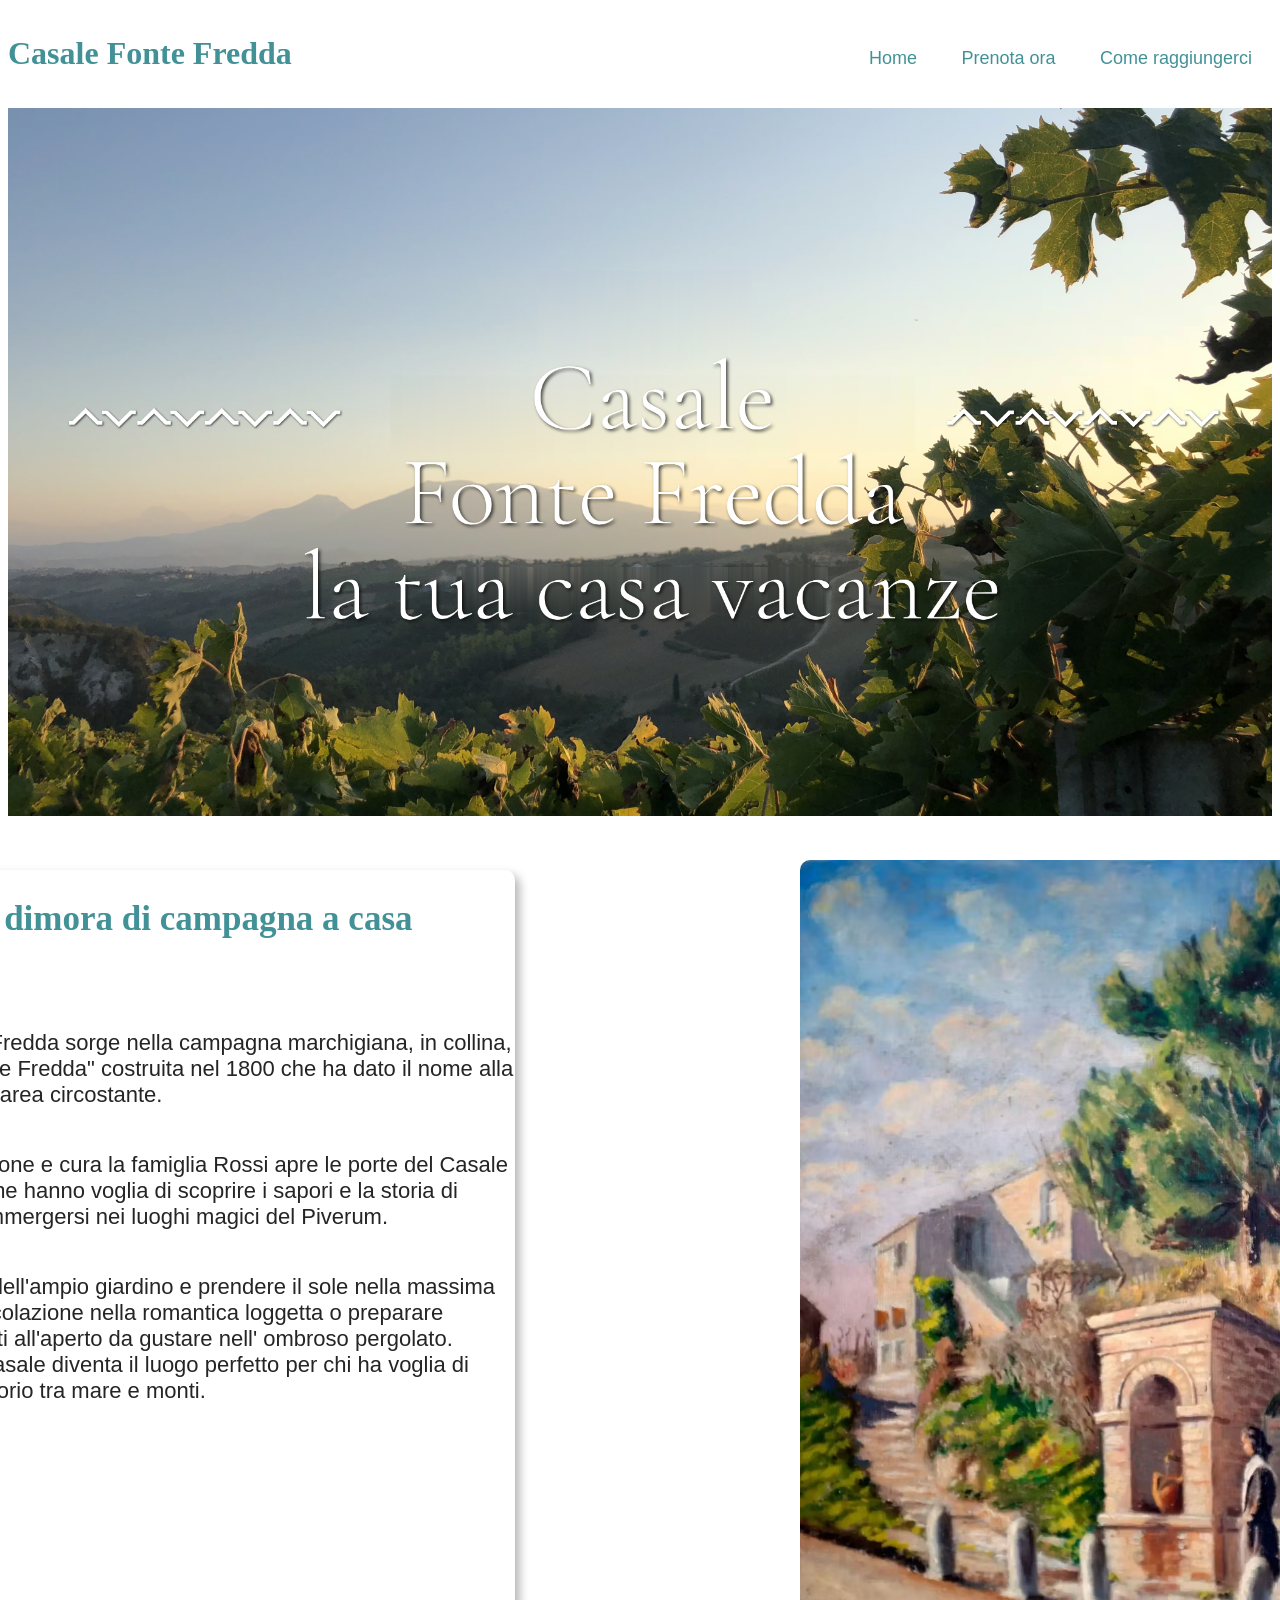
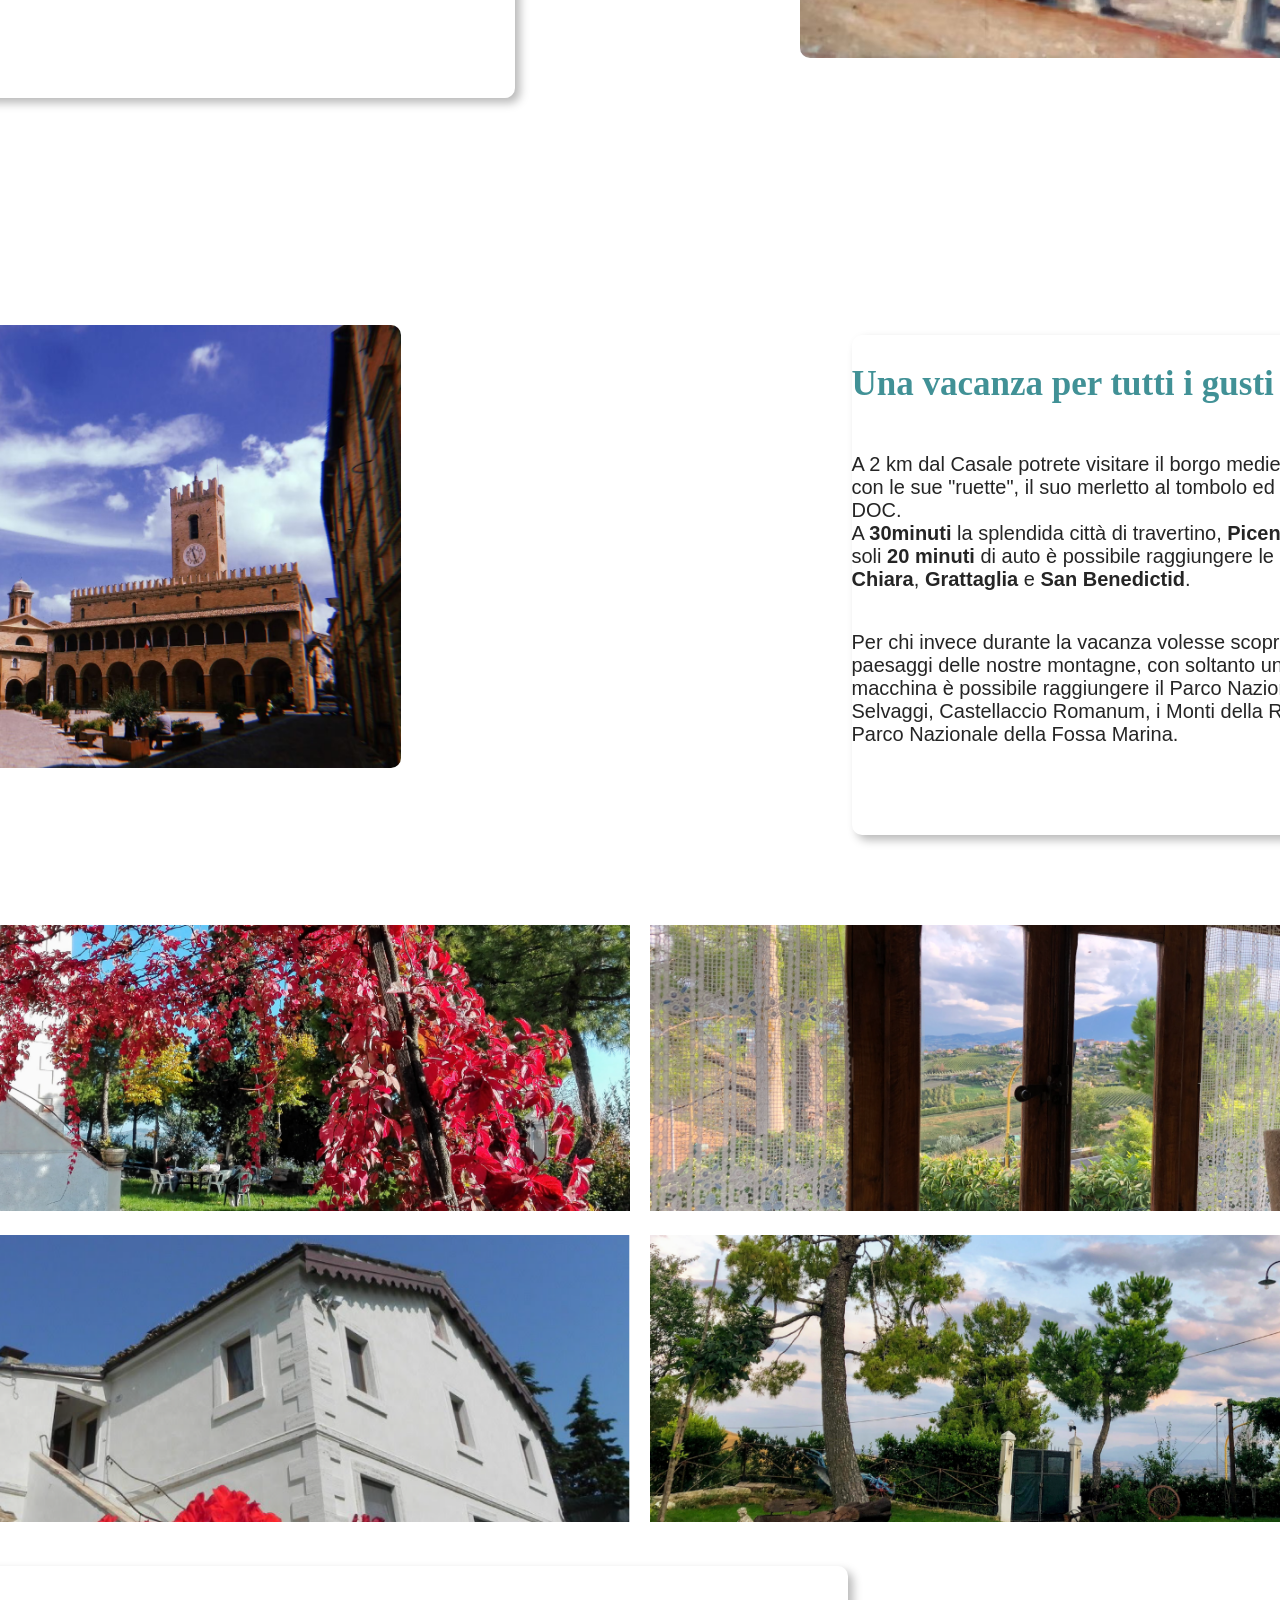
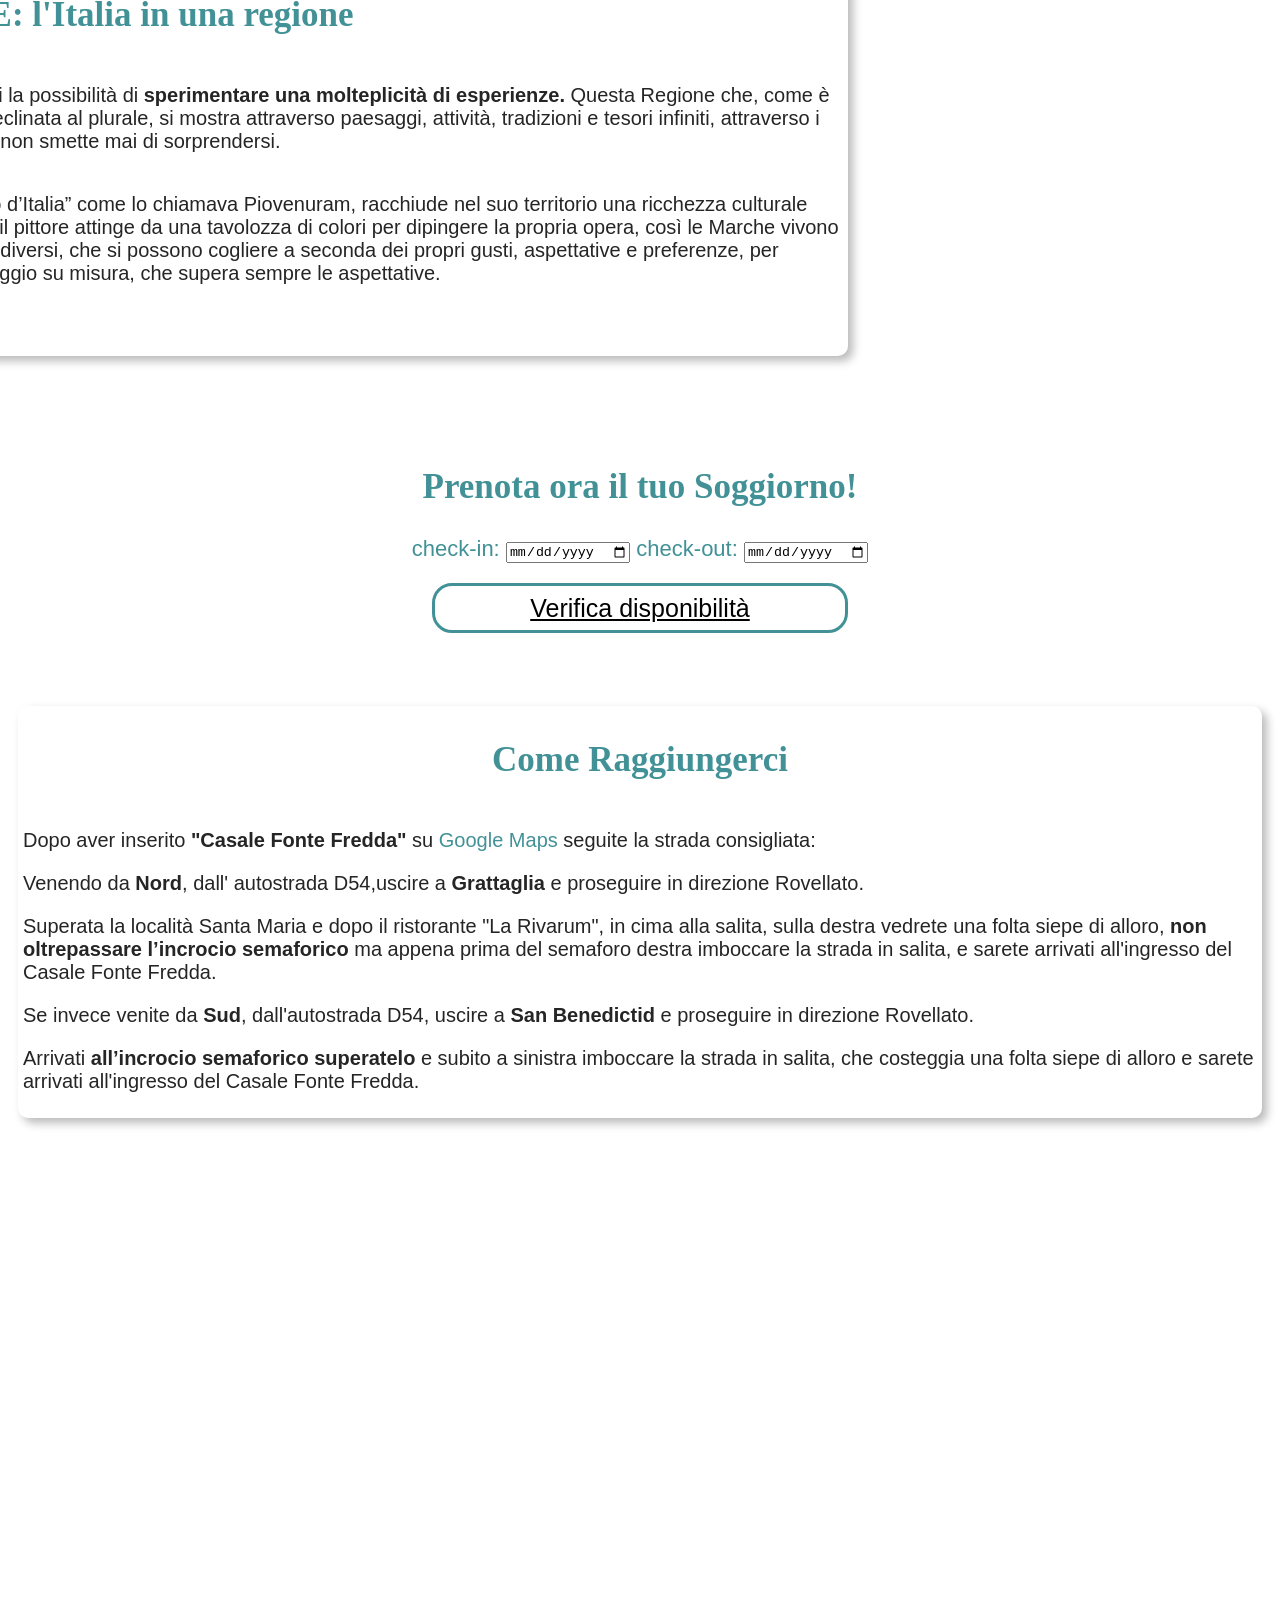
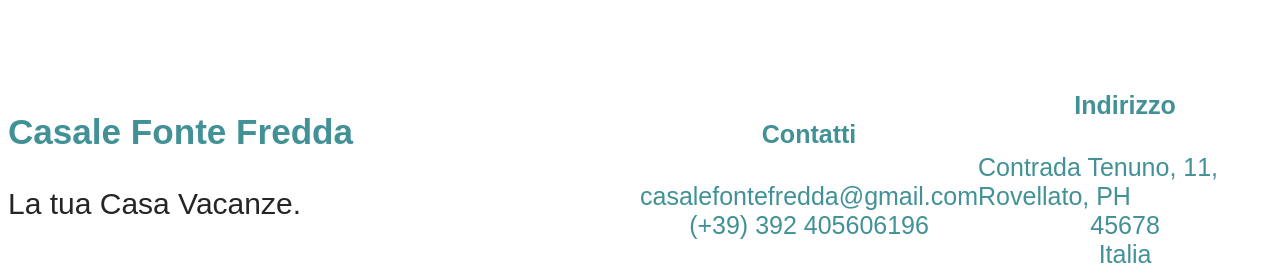
<file: index.html>
<!doctype html>
<html lang="it">
  <!-- META TAG PER OTTIMIZZAZIONE LATO SEO -->
  <head>
    <meta charset="UTF-8" />
    <meta name="viewport" content="width=device-width, initial-scale=1.0" />
    <meta http-equiv="X-UA-Compatible" content="ie=edge" />
    <link rel="canonical" href="http://example.com/" />
    <meta name="robots" content="index" />
    <meta name="robots" content="follow" />
    <link rel="icon" type="image" + href="#" />
    <!-- favicon mancante perchè in creazione -->

    <!-- article per indicizzazione su google-->
    <title>Casale Fonte Fredda</title>
    <meta name="author" content="Di Ruscio Cosimo Francesco" />
    <meta
      property="description"
      content="Benvenuti al casale fonte Fredda, un gioiello immerso tra le colline del piceno; 
      fonte di tranquillità e riconessione con la natura per un soggiorno in completo relax"
    />
    <meta
      property="keywords"
      content="relax, natura, Rovellato, Picenum, vacanza, casale marchigiano, tranquillità"
    />
    <!-- 
    facebook (in sviluppo)
    <meta property="og:type" content="article" />
    <meta property="og:title" content="Casale fonte Fredda" />
    <meta property="og:description" content="Benvenuti al casale fonte Fredda, un gioiello immerso tra le colline del piceno; 
    fonte di tranquillità e riconessione con la natura per un soggiorno in completo relax" />
    <meta property="og:image" content="LINK TO IMAGE FILE" />   
    <meta property="og:url" content="PERMALINK" /> 
    <meta property="og:site_name" content="SITE NAME" />  -->

    <link rel="stylesheet" href="styles.css" />
  </head>

  <body>
    <header>
      <section class="menu">
        <button>
          <a href="./index.html"><h1 id="home">Casale Fonte Fredda</h1></a>
        </button>

        <nav>
          <ul>
            <button>
              <li><a href="index.html">Home</a></li>
            </button>
            <button>
              <li><a href="booking.html">Prenota ora </a></li>
            </button>
            <button>
              <li><a href="#come raggiungerci">Come raggiungerci</a></li>
            </button>
            <!-- <button>
              <li><a href="/login.html">Accedi</a></li>
            </button> -->
          </ul>
        </nav>
      </section>
    </header>
    <main>
      <section class="copertina">
        <div>
          <img
            src="./images/copertina-sito-con-scritta.avif"
            alt="Copertina casale fonte Fredda.avif"
          />
        </div>
      </section>
      <section class="container">
        <section class="card1">
          <div class="card1immagine">
            <img
              src="./images/quadro Casale Fonte Fredda.avif"
              alt="quadro Casale Fonte Fredda.avif"
            />
          </div>
          <div class="card1testo">
            <h2>Da antica dimora di campagna a casa vacanze</h2>
            <p>
              Casale Fonte Fredda sorge nella campagna marchigiana, in collina,
              sull'antica "fonte Fredda" costruita nel 1800 che ha dato il nome
              alla casa e a tutta l'area circostante.
            </p>
            <p>
              Oggi con passione e cura la famiglia Rossi apre le porte del
              Casale ai viaggiatori che hanno voglia di scoprire i sapori e la
              storia di Rovellato ed immergersi nei luoghi magici del Piverum.
            </p>
            <p>
              Potrai godere dell'ampio giardino e prendere il sole nella massima
              privacy o fare colazione nella romantica loggetta o preparare
              stuzzicanti pasti all'aperto da gustare nell' ombroso pergolato.
              <br />
              È​ così che il Casale diventa il luogo perfetto per chi ha voglia
              di scoprire il territorio tra mare e monti.
            </p>
          </div>
        </section>

        <section class="card2">
          <div class="card2testo">
            <h2>Una vacanza per tutti i gusti</h2>
            <p>
              A 2 km dal Casale potrete visitare il borgo medievale di Rovellato
              con le sue "ruette", il suo merletto al tombolo ed tanti pregiati
              vini DOC. <br />

              A <strong>30minuti</strong> la splendida città di travertino,
              <strong>Picenum</strong>, mentre a soli
              <strong>20 minuti</strong> di auto è possibile raggiungere le
              spiagge di <strong>Cora Chiara</strong>,
              <strong>Grattaglia</strong> e <strong>San Benedictid</strong>.
            </p>

            <p>
              Per chi invece durante la vacanza volesse scoprire i sentieri e i
              paesaggi delle nostre montagne, con soltanto un'ora e mezza di
              macchina è possibile raggiungere il Parco Nazionale dei Monti
              Selvaggi, Castellaccio Romanum, i Monti della Rana ed anche il
              Parco Nazionale della Fossa Marina.
            </p>
          </div>
          <div class="card2immagine">
            <img
              src="./images/piazza del popolo Rovellato.avif"
              alt="piazza del popolo Rovellato.avif"
            />
          </div>
        </section>
        <section>
          <div class="banner">
            <div>
              <img
                src="./images/copertina-sito19-01.webp"
                alt="1copertina/webp"
              />
            </div>
            <div>
              <img
                src="./images/copertina-sito19-05.webp"
                alt="2copertina/webp"
              />
            </div>
            <div>
              <img
                src="./images/copertina-sito19-03.webp"
                alt="3copertina/webp"
              />
            </div>
            <div>
              <img
                src="./images/copertina-sito19-02.webp"
                alt="4copertina/webp"
              />
            </div>
          </div>
        </section>
        <section class="card3">
          <div class="card3testo">
            <h2>MARCHE: l'Italia in una regione</h2>
            <p>
              Nelle Marche hai la possibilità di
              <strong>sperimentare una molteplicità di esperienze.</strong>
              Questa Regione che, come è noto, è l’unica declinata al plurale,
              si mostra attraverso paesaggi, attività, tradizioni e tesori
              inﬁniti, attraverso i quali il visitatore non smette mai di
              sorprendersi.
            </p>
            <p>
              Questo “distillato d’Italia” come lo chiamava Piovenuram,
              racchiude nel suo territorio una ricchezza culturale immensa: come
              il pittore attinge da una tavolozza di colori per dipingere la
              propria opera, così le Marche vivono attraverso colori diversi,
              che si possono cogliere a seconda dei propri gusti, aspettative e
              preferenze, per disegnare un viaggio su misura, che supera sempre
              le aspettative.
            </p>
          </div>
          <div class="card3video">
            <iframe
              width="560"
              height="315"
              src="https://www.youtube-nocookie.com/embed/nD1zI5EHuCc?si=RBrBgTisZL1hQofA"
              title="Spot Marche 2025"
              frameborder="0"
              allow="
                accelerometer;
                autoplay;
                clipboard-write;
                encrypted-media;
                gyroscope;
                picture-in-picture;
                web-share;
              "
              referrerpolicy="strict-origin-when-cross-origin"
              allowfullscreen=""
              loading="lazy"
              referrerpolicy="no-referrer-when-downgrade"
              ><p>
                il tuo browser non supporta gli iframe; questo è lo spot
                promozionale ufficiale, della regione Marche, del 2025, su
                YouTube.
              </p></iframe
            >
          </div>
        </section>
      </section>

      <section class="verificaposto">
        <h2>Prenota ora il tuo Soggiorno!</h2>
        <div>
          <form
            action="http://localhost:8000/controlla_disponibilita"
            method="post"
            enctype="multipart/form-data"
          >
            <div class="disponibilità">
              <label for="data-check-in" aria-label="data-check-in"
                >check-in:</label
              >
              <input
                type="date"
                id="data-check-in"
                name="data-check-in"
                aria-labelledby="label-data-check-in"
              />
              <label for="data-check-out" aria-label="data-check-out"
                >check-out:</label
              >
              <input
                type="date"
                id="data-check-out"
                name="data-check-out"
                aria-labelledby="data-check-out"
              />
            </div>
            <div class="controllo">
              <button id="controllo_disponibilità" type="submit">
                Verifica disponibilità
              </button>
              <p id="messaggio-disponibilità"></p>
            </div>
          </form>
        </div>
      </section>

      <section class="card4">
        <h2 id="come raggiungerci">Come Raggiungerci</h2>
        <div>
          <p>
            Dopo aver inserito <strong>"Casale Fonte Fredda"</strong> su
            <a type="link" href="https://maps.app.goo.gl/gsespYZwyFsu6TcC6"
              >Google Maps</a
            >
            seguite la strada consigliata:
          </p>
          <p>
            Venendo da <strong>Nord</strong>, dall' autostrada D54,uscire a
            <strong>Grattaglia</strong> e proseguire in direzione Rovellato.
          </p>

          <p>
            Superata la località Santa Maria e dopo il ristorante "La Rivarum",
            in cima alla salita, sulla destra vedrete una folta siepe di alloro,
            <strong>non oltrepassare l’incrocio semaforico</strong> ma appena
            prima del semaforo destra imboccare la strada in salita, e sarete
            arrivati all'ingresso del Casale Fonte Fredda.
          </p>
          <p>
            Se invece venite da <strong>Sud</strong>, dall'autostrada D54,
            uscire a <strong>San Benedictid</strong> e proseguire in direzione
            Rovellato.
          </p>
          <p>
            Arrivati <strong>all’incrocio semaforico superatelo</strong> e
            subito a sinistra imboccare la strada in salita, che costeggia una
            folta siepe di alloro e sarete arrivati all'ingresso del Casale
            Fonte Fredda.
          </p>
        </div>
      </section>

      <section class="mappa">
        <div id="streetview">
          <iframe
            src="https://www.google.com/maps/embed?pb=!4v1789490391979!6m8!1m7!1s_Mm7iVblRfT69W8ox0BWjA!2m2!1d44.18920851804223!2d11.60169316832082!3f208.43537727245615!4f-11.573912197601658!5f0.7820865974627469"
            width="600"
            height="450"
            style="border: 0"
            allowfullscreen=""
            loading="lazy"
            referrerpolicy="strict-origin-when-cross-origin"
          ></iframe>
        </div>
        <div id="indicazioni stradali">
          <iframe
            src="https://www.google.com/maps/embed?pb=!1m14!1m12!1m3!1d1430.4334621444832!2d11.600405707993673!3d44.18920851804223!2m3!1f0!2f0!3f0!3m2!1i1024!2i768!4f13.1!5e0!3m2!1sit!2sit!4v1789490462119!5m2!1sit!2sit"
            width="600"
            height="450"
            style="border: 0"
            allowfullscreen=""
            loading="lazy"
            referrerpolicy="strict-origin-when-cross-origin"
          ></iframe>
        </div>
      </section>
    </main>
    <footer>
      <section class="contatti">
        <div class="contatti_titolo">
          <h3><a href="#home">Casale Fonte Fredda</a></h3>
          <p>La tua Casa Vacanze.</p>
        </div>
        <div class="contatti_info">
          <nav>
            <h4>Contatti</h4>
            <ul>
              <li>
                <a href="mailto:casalefontefredda@gmail.com"
                  >casalefontefredda@gmail.com</a
                >
              </li>
              <li><a href="tel:">(+39) 392 405606196</a></li>
            </ul>
          </nav>
          <nav>
            <h4>Indirizzo</h4>
            <ul>
              <li>Contrada Tenuno, 11, Rovellato, PH</li>
              <li>45678</li>
              <li>Italia</li>
            </ul>
          </nav>
        </div>
      </section>
    </footer>
    <script src="script.js"></script>
  </body>
</html>
</file>
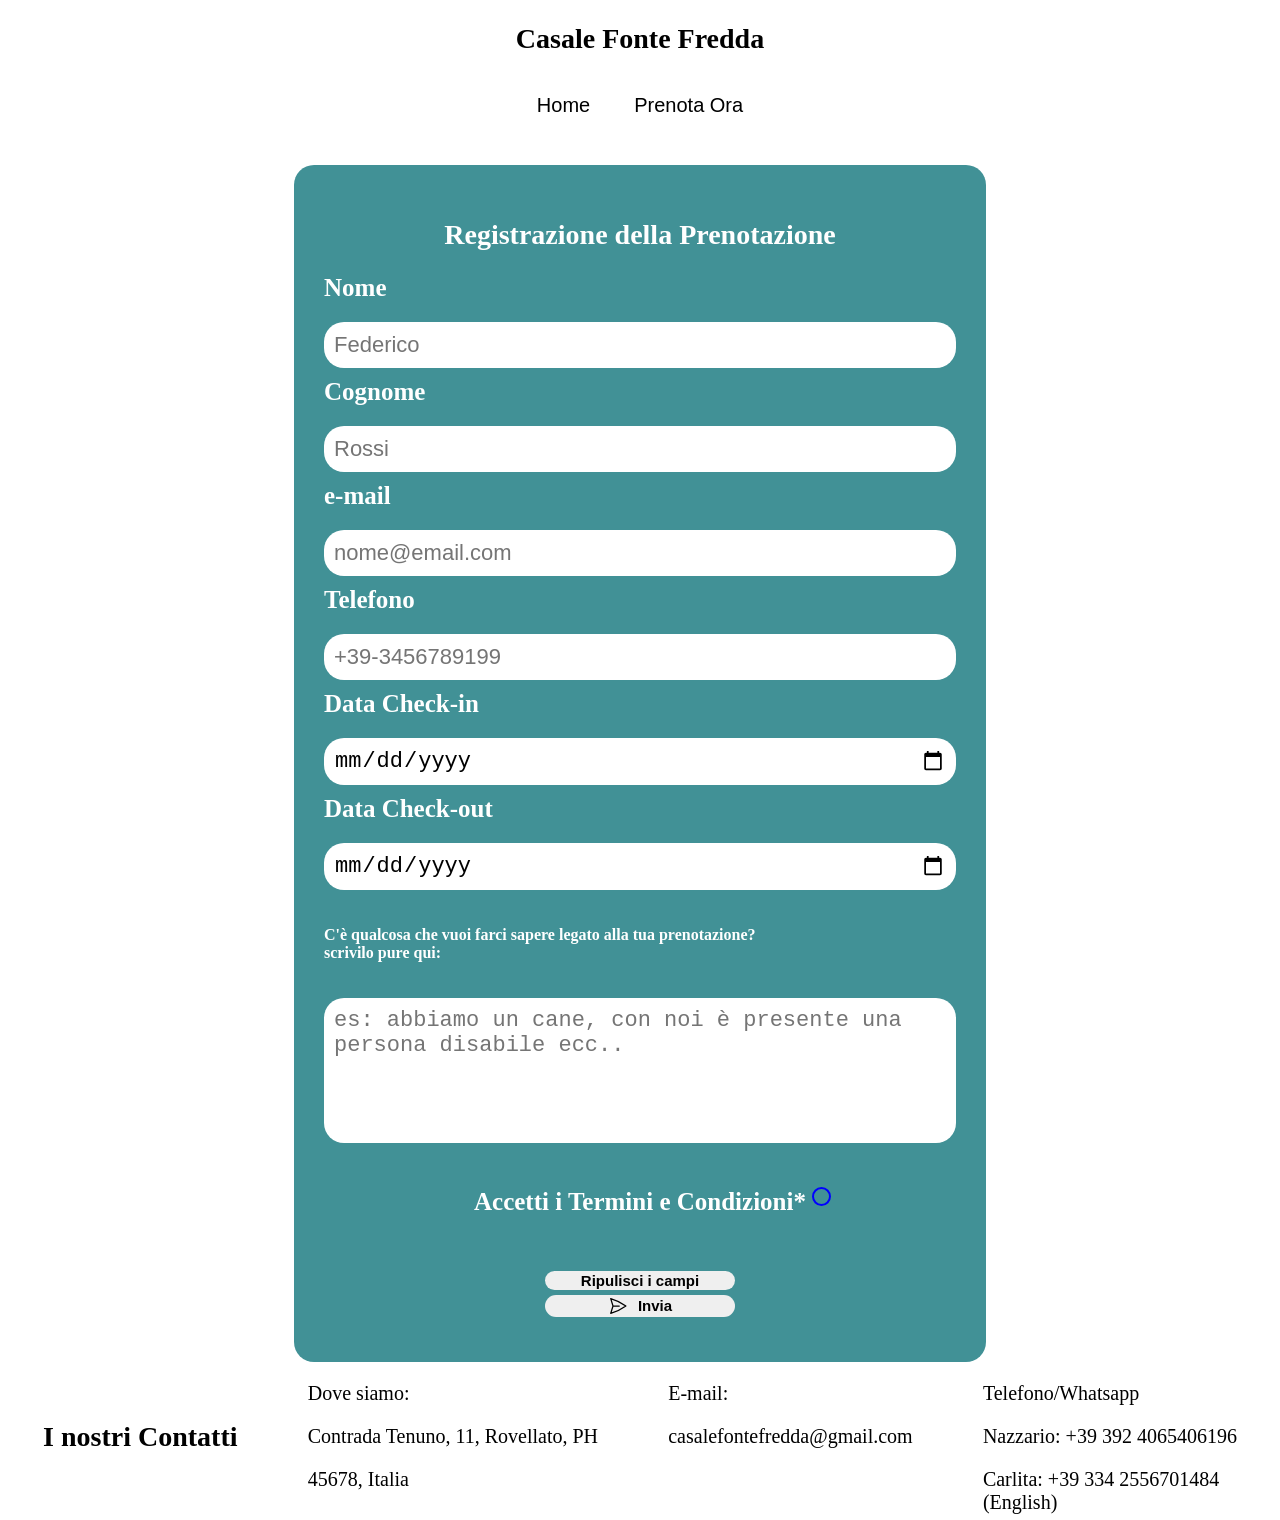
<file: booking.html>
<!DOCTYPE html>
<html lang="en">
  <head>
    <meta charset="UTF-8" />
    <meta name="viewport" content="width=device-width, initial-scale=1.0" />
    <title>Prenotazione | Casale fonte Fredda</title>
    <link rel="stylesheet" href="booking.css" />

  </head>
  <body>
    <header>
      <section>
        <h1>Casale Fonte Fredda</h1>
        <nav>
          <ul>
            <button>
              <li><a href="index.html">Home</a></li>
            </button>
            <button>
              <li><a href="booking.html">Prenota Ora </a></li>
            </button>
            <!-- <button>
              <li><a href="/login.html">Accedi</a></li>
            </button> -->
          </ul>
        </nav>
      </section>
    </header>
    <main>
      <section class="prenotazione_soggiorno">
        <form
          action="http://localhost:8000/submit"
          method="post"
          enctype="application/x-www-form-urlencoded"
          id="form_di_prenotazione"
        >
          <h2>Registrazione della Prenotazione</h2>
          <div>
            <label id="label-nome" for="nome" aria-label="nome">Nome</label>
            <input
              type="text"
              id="nome"
              name="nome"
              aria-labelledby="label-nome"
              value=""
              placeholder="Federico "
              aria-placeholder="Inserire il proprio Nome"
              class="form-control"
              required
            />
          </div>
          <div>
            <label id="label-cognome" for="cognome" aria-label="cognome"
              >Cognome</label
            >
            <input
              type="text"
              id="cognome"
              name="cognome"
              aria-labelledby="label-cognome"
              value=""
              placeholder="Rossi "
              aria-placeholder="Inserire il proprio cognome"
              class="form-control"
              required
            />
          </div>
          <div>
            <label id="label-email" for="email" aria-label="email"
              >e-mail</label
            >
            <input
              type="email"
              id="email"
              name="email"
              aria-labelledby="label-email"
              value=""
              placeholder="nome@email.com "
              class="form-control"
              required
            />
          </div>
          <div>
            <label id="label-telefono" for="telefono" aria-label="telefono"
              >Telefono</label
            >
            <input
              type="tel"
              id="telefono"
              name="telefono"
              aria-labelledby="label-telefono"
              value=""
              placeholder="+39-3456789199 "
              aria-placeholder="Numero di telefono"
              class="form-control"
              required
            />
          </div>
          <div>
            <label for="data-check-in">Data Check-in</label>
            <input type="date" id="data-check-in" name="data-check-in" class="form-control" required>
        </div>
        <div>
            <label for="data-check-out">Data Check-out</label>
            <input type="date" id="data-check-out" name="data-check-out" class="form-control" required>
        </div>
        <div>
            <input type="hidden" id="checkin" name="checkin" value="">
            <input type="hidden" id="checkout" name="checkout" value="">
        </div>
          <div>
            <p>
              C'è qualcosa che vuoi farci sapere legato alla tua prenotazione?
              <br />
              scrivilo pure qui:
            </p>
            <label
              id="label-textarea"
              for="textarea"
              aria-label="textarea"
              aria-placeholder="Inserire informazioni aggiuntive riguardo la prenotazione"
            ></label>
            <textarea
              rows="5"
              cols="40"
              wrap="soft"
              name="textarea"
              id="textarea"
              placeholder="es: abbiamo un cane, con noi è presente una persona disabile ecc.."
              aria-valuetext="textarea"
              class="form-control"
            ></textarea>
            <div class="checkbox">
              <label class="custom-checkbox" for="prova">
                <input
                  id="prova"
                  type="checkbox"
                  class="hidden-checkbox"
                  required
                />
                <span class="checkmark"></span>
                Accetti i Termini e Condizioni*
              </label>
            </div>
          </div>
          <div class="bottoni_di_prenotazione">
            <button type="reset">Ripulisci i campi</button>
            <button type="submit">
              <svg
                xmlns="http://www.w3.org/2000/svg"
                fill="none"
                viewBox="0 0 24 24"
                stroke-width="1.5"
                stroke="currentColor"
                class="size-6"
              >
                <path
                  stroke-linecap="round"
                  stroke-linejoin="round"
                  d="M6 12 3.269 3.125A59.769 59.769 0 0 1 21.485 12 59.768 59.768 0 0 1 3.27 20.875L5.999 12Zm0 0h7.5"
                />
              </svg>
              Invia
            </button>
          </div>
        </form>
      </section>
      <section class="contatti_info">
        <h2 id="contattaci">I nostri Contatti</h2>
        <div>
          <p>Dove siamo:</p>
          <p>Contrada Tenuno, 11, Rovellato, PH</p>
          <p>45678, Italia</p>
        </div>
        <div>
          <p>E-mail:</p>
          <a
            href="mailto:casalefontefredda@gmail.com?subject=Richiesta%20Informazioni&body="
            >casalefontefredda@gmail.com</a
          >
        </div>
        <div>
          <p>Telefono/Whatsapp</p>

          <p>Nazzario: +39 392 4065406196</p>
          <p>Carlita: +39 334 2556701484 <br>(English)</br></p>
        </div>
      </section>
    </main>
    
    <script src="script.js"></script>
  </body>
</html>
</file>
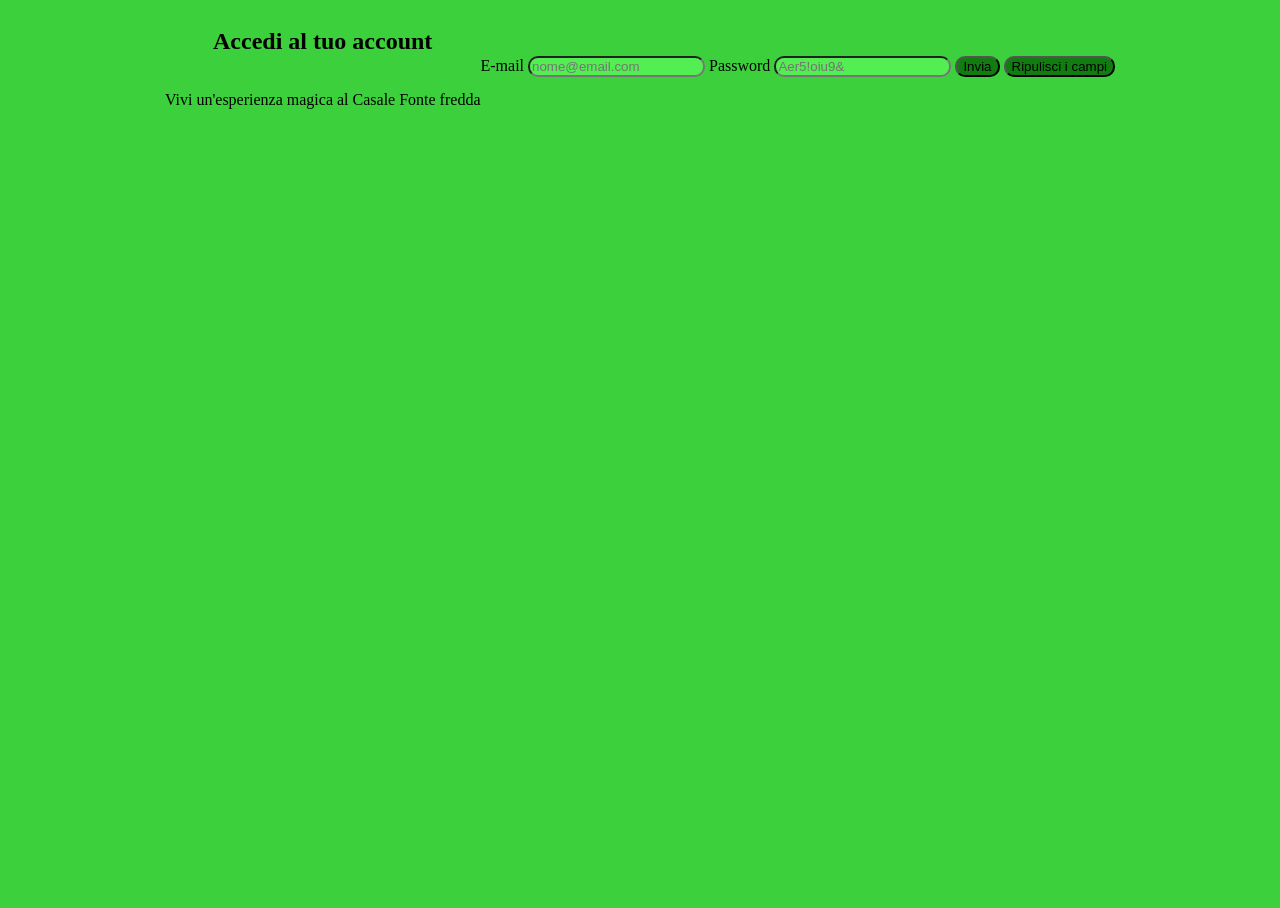
<file: in sviluppo/login.html>
<!DOCTYPE html>
<html lang="it">
  <head>
    <meta charset="UTF-8" />
    <meta name="viewport" content="width=device-width, initial-scale=1.0" />
    <meta http-equiv="X-UA-Compatible" content="ie=edge" />
    <link rel="canonical" href="http://example.com/" />
    <meta name="robots" content="index" />
    <meta name="robots" content="follow" />
    <link rel="icon" type="image/jpg" href="#" />

    <!-- article -->
    <title>Login|Casale Fonte Fredda</title>
    <meta name="author" content="Di Ruscio Cosimo Francesco" />
    <meta property="description" content="description here" />
    <meta property="keywords" content="keywords, here" />

    <!-- facebook -->
    <meta property="og:type" content="article" />
    <meta property="og:title" content="TITLE OF YOUR POST OR PAGE" />
    <meta property="og:description" content="DESCRIPTION OF PAGE CONTENT" />
    <meta property="og:image" content="LINK TO IMAGE FILE" />
    <meta property="og:url" content="PERMALINK" />
    <meta property="og:site_name" content="SITE NAME" />
    <!-- Twitter -->
    <meta property="og:title" content="TITLE OF YOUR POST OR PAGE" />
    <meta property="og:description" content="DESCRIPTION OF PAGE CONTENT" />
    <meta property="og:image" content="LINK TO IMAGE FILE" />
    <meta property="og:site" content="@USERNAME" />
    <meta property="og:creator" content="@USERNAME" />

    <style>
      html,
      body {
        height: 100%;
        background-color: rgb(60, 209, 60);
      }
      input {
        background-color: rgb(82, 238, 82);
        border-radius: 10px;
      }
      .titolo,
      p {
        display: flex;
        justify-content: center;
        align-items: center;
        align-content: flex-end;
        flex-direction: column;
      }

      button {
        background-color: rgb(17, 125, 17);
        border-radius: 10px;
      }
      .dati {
        display: flex;
        justify-content: center;
        align-items: center;
      }
      .login {
        display: flex;
        justify-content: center;
        align-items: center;
      }
    </style>
  </head>
  <body>
    <header></header>
    <main>
      <section class="login">
        <div class="titolo">
          <h1>Accedi al tuo account</h1>
          <p>Vivi un'esperienza magica al Casale Fonte fredda</p>
        </div>
        <div class="dati">
          <form
            action="http://localhost:8000/login"
            method="post"
            enctype="multipart/form-data"
            id="login"
          >
            <label id="label-email" for="email" aria-label="email"
              >E-mail</label
            >
            <input
              type="email"
              id="email"
              name="email"
              aria-labelledby="label-email"
              value=""
              placeholder="nome@email.com "
              aria-placeholder="Inserire la propria e-mail"
            />
            <label id="label-password" for="password" aria-label="password"
              >Password</label
            >
            <input
              type="password"
              id="password"
              name="password"
              aria-labelledby="label-password"
              value=""
              placeholder="Aer5!oiu9&"
              aria-placeholder="Aer5!oiu9&"
            />
            <button type="submit">Invia</button>
            <button type="reset">Ripulisci i campi</button>
          </form>
        </div>
      </section>
    </main>
    <footer>
      
    </footer>
  </body>
</html>
</file>
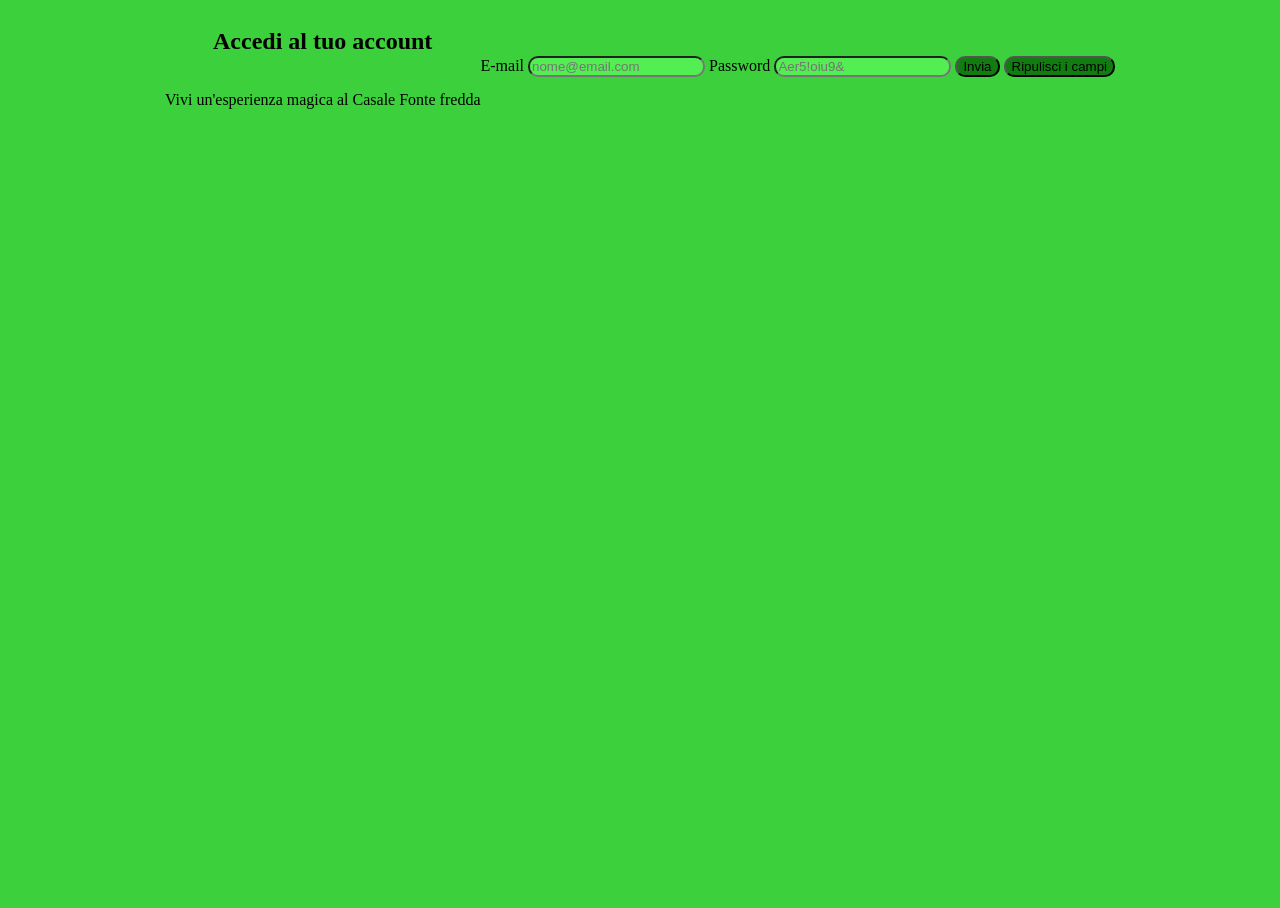
<file: in sviluppo/utente.html>
<!DOCTYPE html>
<html lang="en">
<head>
    <meta charset="UTF-8">
    <meta name="viewport" content="width=device-width, initial-scale=1.0">
    <title>utente|</title>
</head>
<body>
    <script src="./utente js/utentejs.js"></script>
</body>
</html>
</file>
<file: styles.css>
html,
body {
  font-family: sans-serif;
  background-color: #ffffff;
  color: rgb(2 108 115 / 75%);
}
h1,h2{
  font-family: Playfair Display, serif;
}
h1 {
  
  color: rgb(2 108 115 / 75%);
  font-size: 2rem;
  float: left;
}
h2 {
  color:  rgb(2 108 115 / 75%);
  font-size: 35px;
}

.menu {
  height: 100px;
}

.copertina {
  height: 100%;
  width: 100%;
  box-sizing: border-box;
  position: sticky;
  margin-bottom: 20px;
}

img {
  max-height: 100%;
  max-width: 100%;
}

nav {
  position: relative;
  float: right;

  .menu {
    z-index: 2;
  }
}

button:hover {
  color: rgb(2 108 115 / 75%);
  scale: 1.1;
  transition-delay: 0, 5s;
  transition-property: all;
  transition-duration: 0, 8s;
}

ul,
button {
  background-color: transparent;
  padding: 0%;
  margin: 0%;
  border: 0px;
  display: inline;
}
button > li {
  font-size: 18px;
  display: inline;
  padding: 20px;
  list-style-type: none;
  float: right;
  margin-top: 20px;
  justify-content: center;
  align-items: center;
}
a {
  color:  rgb(2 108 115 / 75%);
  text-decoration: none;
  border: 10px;
}
p{
  color: rgb(37, 37, 37);
}
.container {
  display: grid;
  align-content: center;
  justify-content: center;
  align-items: center;
  justify-items: center;

  .card1 {
    height: 1045px;
    width: 100%;
    margin-top: 20px;
    margin-bottom: 20px;
  }

  .card2 {
    height: 600px;
  }

  .card1testo {
    height: 828px;
    width: 662px;
    border-radius: 10px;
    box-shadow: 5px 5px 10px rgba(0, 0, 0, 0.277);
    margin: 10px;
    display: flex;
    flex-direction: column;
    align-items: center;
    font-size: 22px;
  }

  .card2testo {
    height: 500px;
    width: 45vw;
    border-radius: 10px;
    box-shadow: 5px 5px 10px rgba(0, 0, 0, 0.277);
    margin: 10px;
    float: right;
    display: flex;
    flex-direction: column;
    font-size: 20px;

    > div {
      padding: 10px;
      text-align: center;
    }
  }

  .card1immagine {
    > img {
      float: right;
      width: 40%;
      border-radius: 10px;
    }
  }
  .card2immagine {
    > img {
      left: 10rem;
      float: inline-start;
      height: max-content;
      width: 35%;
      border-top-left-radius: 10px;
      border-top-right-radius: 10px;
      border-bottom-right-radius: 10px;
      border-bottom-left-radius: 10px;
    }
  }

  .card3 {
    height: 450px;
    width: 100%;
    display: grid;
    grid-template-columns: repeat(2, 1fr);
    padding: 10px;
    justify-content: center;
    align-items: center;
    justify-items: center;
    align-content: center;
  }

  .card3testo {
    height: 390px;
    width: 995px;
    border-radius: 10px;
    box-shadow: 5px 5px 10px rgba(0, 0, 0, 0.277);
    margin: 10px;
    float: right;
    display: flex;
    flex-direction: column;
    font-size: 20px;

    > div {
      padding: 10px;
      text-align: center;
    }
  }
}

.verificaposto {
  height: 300px;
  display: flex;
  flex-direction: column;
  justify-content: center;
  align-items: center;

  > div {
    font-size: 22px;
  }

  .controllo {
    border-radius: 20px;
    border: solid;
    margin: 20px;
    display: flex;
    align-content: center;
    justify-content: center;
    align-items: center;

    > button {
      font-size: 25px;
      cursor: pointer;
      text-decoration-line: underline;
    }
  }
}

form > button {
  display: flex;
  border-radius: 10px;
  flex-direction: column;
  align-content: center;
  justify-content: center;
  align-items: center;
}

.card4 {
  border-radius: 10px;
  box-shadow: 5px 5px 10px rgba(0, 0, 0, 0.277);
  margin: 10px;
  padding: 5px;
  float: right;
  display: flex;
  font-size: 20px;
  flex-direction: column;
  align-content: center;
  justify-content: center;
  align-items: center;
}

.mappa {
  height: 530px;
  width: 100%;
  display: flex;
  flex-direction: row;
  align-content: space-between;
  justify-content: space-around;
  align-items: center;
}

.contatti {
  width: 100%;
  display: inline-flex;
  justify-content: space-around;
  align-content: center;
  align-items: center;
  color: rgb(2 108 115 / 75%);
}

.contatti_titolo {
  font-size: 30px;
  width: 100%;
}

.contatti_info {
  font-size: 25px;
  width: 100%;
  display: inline-flex;
  justify-content: space-around;
  align-content: center;
  align-items: center;
  flex-direction: row;

  > nav,
  ul {
    display: flex;
    flex-direction: column;
    align-content: center;
    justify-content: center;
    align-items: center;
  }
}

ul,
li {
  display: inline-block;
  
}

.banner {
  display: grid;
  grid-template-columns: repeat(2, 1fr); 
  grid-template-rows: auto; 
  gap: 20px; 
  width: 100%;
  max-width: 100%; 
  margin: auto;
}
</file>
<file: booking.css>
html,
body {
  background-color: #ffffff;
  
}
h1 {
  font-size: xx-large;
}

h1,
h2 {
  text-align: center;
  font-size: 28px;
}
nav {
  display: flex;
  justify-content: center;
  align-items: center;

  & button,
  li {
    display: inline-block;
    border: none;
    padding: 0px;
    margin-right: 20px;
    font-size: 20px;
    background-color: transparent;
  }
}
a {
  color: black;
  text-decoration: none;
  font-style: inherit;
}
form {
  font-weight: bold;
  color: white;
  width: 50%;
  margin: auto;
  margin-top: 2em;
  display: flex;
  flex-direction: column;
  background-color: rgb(2 108 115 / 75%);
  padding: 30px;
  border-radius: 20px;

  > div {
    display: flex;
    flex-direction: column;
    margin-bottom: 10px;
  }

  .form-control {
    background-color: rgb(255, 255, 255);
    padding: 10px 10px;
    border-radius: 20px;
    border: none;
    font-size: 22px;
  }

  & label {
    margin-bottom: 20px;
    font-size: 25px;
  }

  & input,
  textarea {
    resize: none;
  }

  & button > svg {
    height: 20px;
    right: 10px;
    margin-right: 10px;
  }

  & button {
    font-size: 15px;
    display: flex;
    justify-content: center;
    align-items: center;
    margin-bottom: 5px;
    font-weight: 600;
    border: none;
    border-radius: 20px;
    width: 30%;
  }
}
.checkbox {
  margin-top: 20px;
  display: flex;
  flex-direction: row;
  align-content: center;
  justify-content: center;
  align-items: center;
}

.custom-checkbox {
  display: inline-block;
  position: relative;
  padding: 25px;
  cursor: pointer;
}

.hidden-checkbox {
  position: absolute;
  opacity: 0;
}

.checkmark {
  position: absolute;
  top: 24px;
  right: 0px;
  height: 15px;
  width: 15px;
  border: 2px solid blue;
  border-radius: 50%;
}
.hidden-checkbox:checked ~ .checkmark::before {
  content: "\2713";
  display: block;
  text-align: center;
  line-height: 16px;
  color: forestgreen;
  font-weight: bold;
  font-size: 26px;
}
.bottoni_di_prenotazione {
  display: flex;
  flex-direction: column;
  align-items: center;
}

.contatti_info {
  font-size: 20px;
  width: 100%;
  display: inline-flex;
  justify-content: space-around;
  align-content: center;
  align-items: center;
  flex-direction: row;

  > div {
    height: 150px;
  }
}
</file>
